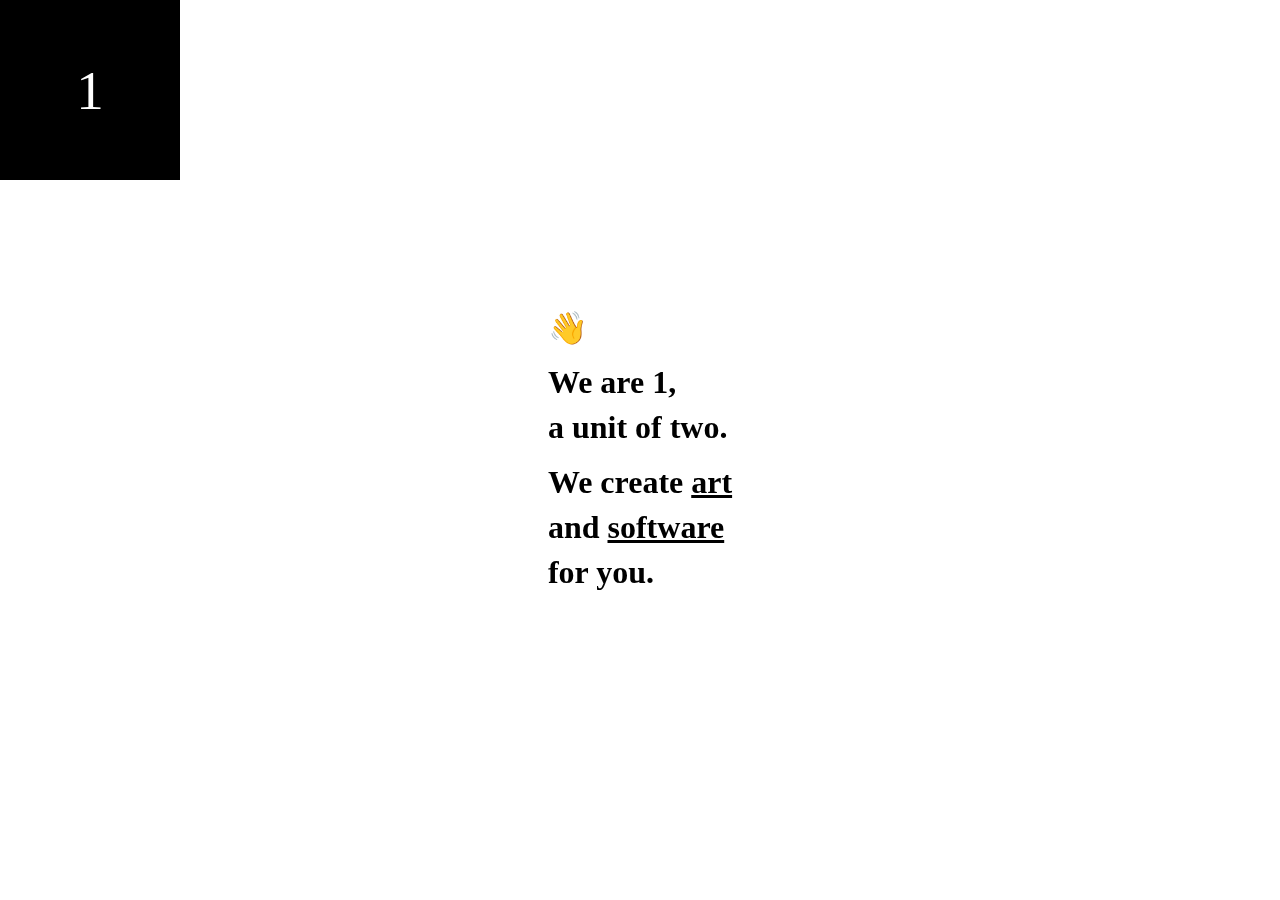
<file: index.html>
<html>

<head>
    <meta name="viewport" content="width=device-width,initial-scale=1">
    <title>
        1
    </title>
    <script type="text/javascript" src="lib/photoswipe.min.js"></script>
    <script type="text/javascript" src="lib/photoswipe-ui.min.js"></script>
    <link rel="stylesheet" href="lib/photoswipe.css" />
    <style>
        html,
        body {
            height: 100%;
            width: 100%;
            padding: 0px;
            margin: 0px;
        }

        * {
            box-sizing: border-box;
        }

        a {
            color: #000;
        }

        body {
            display: flex;
            align-items: stretch;
        }

        h1 {
            line-height: 1.4em;
        }

        #logo-menu {
            position: absolute;
            display: flex;
            align-items: center;
            justify-content: center;
            max-width: 200px;
            max-height: 200px;
            background: #000;
            color: #fff;
            z-index: 3;
            font-size: 40px;
            cursor: pointer;
        }

        @media (orientation: landscape),
        (min-width: 800px) {

            #logo-menu {
                width: 20vh;
                height: 20vh;
            }

            @media (min-width: 400px) {
                #logo-menu {
                    font-size: 40px;
                }
            }

            @media (min-width: 600px) {
                #logo-menu {
                    font-size: 40px;
                }
            }

            @media (min-width: 800px) {
                #logo-menu {
                    font-size: 45px;
                }
            }

            @media (min-width: 1000px) {
                #logo-menu {
                    font-size: 50px;
                }
            }

            @media (min-width: 1200px) {
                #logo-menu {
                    font-size: 55px;
                }
            }

            @media (min-width: 1400px) {
                #logo-menu {
                    font-size: 60px;
                }
            }
        }

        @media (orientation: portrait) and (max-width: 800px) {
            #logo-menu {
                width: 20vw;
                height: 20vw;
                font-size: 40px;
            }
        }

        #menu {
            position: fixed;
            display: flex;
            flex-direction: column;
            left: 0px;
            top: 0px;
            width: 100%;
            height: 100%;
            background: white;
            background-color: rgba(255, 255, 255, 1);
            overflow-x: hidden;
            transition: 1;
            z-index: 5;
            /* display: block; */
            opacity: 1;
            align-items: center;
            justify-content: center;
        }

        #menu .item {
            /* height: 150px; */
            width: 100%;
            max-height: 200px;
            display: flex;
            flex-direction: column;
            align-content: center;
            justify-content: center;
            cursor: pointer;
        }

        #menu .item:hover {
            background: rgba(100, 100, 100, 0.1);
        }

        #menu {
            font-size: 1.4em;
        }

        #menu h1,
        #menu h3 {
            margin: 0px;
            text-align: center;
        }

        .pswp {
            z-index: 2;
        }

        #content {
            position: fixed;
            left: 0px;
            top: 0px;
            width: 100%;
            height: 100%;
            z-index: 0;
        }

        #views {
            position: absolute;
            left: 0px;
            top: 0px;
            width: 100%;
            height: 100%;
            overflow: hidden;
            opacity: 0;
            z-index: -1;
        }

        .view {
            width: 100%;
            height: 100%;
        }

        #home.view,
        #contact.view {
            display: flex;
            align-items: center;
            justify-content: center;
        }

        #home.view div,
        #contact.view div {
            display: flex;
            flex-direction: column;
            align-content: center;
        }

        #groupsim.view {
            display: flex;
            align-items: flex-start;
            justify-content: center;
            ;
        }

        .frame {
            width: 800px;
            max-width: 100%;
            min-height: 90%;
            padding: 50px 20px 20px 20px;
            display: flex;
            flex-direction: column;
            align-items: flex-start;
            justify-content: center;
        }

        p {
            margin-top: 10px;
            margin-bottom: 10px;
        }
    </style>
</head>


<!-- https://www.chopperoon.com/blog/a-simple-fullscreen-overlay-menu -->


<body>
    <div id="logo-menu">1</div>
    <div id="menu"></div>

    <div id="content">
    </div>

    <div id="views">
        <div id="home" class="view">
            <div>
                <h1>
                    <!-- 🖖 -->
                    <p>
                        👋
                    </p>
                    <p>
                        We are <strong>1</strong>,<br />
                        a unit of two.<br />
                    </p>
                    <p>
                        We create <a href="rtp">art</a><br />
                        and <a href="groupsim">software</a><br />
                        for you.
                    </p>
                </h1>
            </div>
        </div>
        <div id="groupsim" class="view">
            <div class="frame">
                <h1>
                    GroupSim
                </h1>
                <p>
                    Virtually every human is embedded in and dependent on social structures.
                    And yet, our understanding of and control over these structures is limited at best.
                    With GroupSim we seek control over the social structures we are a part of.
                </p>
                <!-- <p>
                    Our approach is to simulate these social structures using research from cognitive psychology and sociology
                    in multi-agent simulations. We could then, in theory, use AI to "efficiently" search the simulation space 
                    and optimize the simulated structure.
                </p>
                <p>
                    We planning to develop GroupSim in Rust and Javascript and working open source.
                </p> -->
            </div>
        </div>
        <div id="contact" class="view">
            <div>
                <h1>
                    Ochterveldstraat 23a<br />
                    Rotterdam<br />
                    The Netherlands<br />
                    info@weare1.eco
                </h1>
            </div>
        </div>
        <div id="rtp" class="view">
            <div class="pswp" tabindex="-1" role="dialog" aria-hidden="true">

                <!-- Background of PhotoSwipe. 
                     It's a separate element as animating opacity is faster than rgba(). -->
                <div class="pswp__bg"></div>

                <!-- Slides wrapper with overflow:hidden. -->
                <div class="pswp__scroll-wrap">

                    <!-- Container that holds slides. 
                        PhotoSwipe keeps only 3 of them in the DOM to save memory.
                        Don't modify these 3 pswp__item elements, data is added later on. -->
                    <div class="pswp__container">
                        <div class="pswp__item"></div>
                        <div class="pswp__item"></div>
                        <div class="pswp__item"></div>
                    </div>

                    <!-- Default (PhotoSwipeUI_Default) interface on top of sliding area. Can be changed. -->
                    <div class="pswp__ui pswp__ui--hidden">


                        <div class="pswp__caption">
                            <div class="pswp__caption__center"></div>
                        </div>

                    </div>

                </div>

            </div>
        </div>
    </div>
</body>
<script>

    const origin = location.origin;

    // console.log(origin)

    const views = [
        {
            title: '1',
            description: 'Home',
            elemId: 'home',
            url: new URL(`${origin}/`),
        },
        {
            title: 'rtp',
            description: 'Run The Program',
            elemId: 'rtp',
            url: new URL(`${origin}/rtp`),
        },
        {
            title: 'GroupSim',
            logoText: 'GS',
            description: 'Social Simulation Software',
            elemId: 'groupsim',
            url: new URL(`${origin}/groupsim`),
        },
        {
            title: 'Contact',
            logoText: '1',
            description: '',
            elemId: 'contact',
            url: new URL(`${origin}/contact`),
        },
        {
            displayInMenu: false,
            title: 'Concept',
            logoText: '1',
            elemId: 'concept',
            url: new URL(`${origin}/concept`),
        },
    ];

    const viewsElem = document.getElementById('views');
    const contentElem = document.getElementById('content');
    const menuElem = document.getElementById('menu');
    const logoElem = document.getElementById('logo-menu');

    // <div class="item">
    //         <h1>1</h1>
    //         <h3>All is one</h3>
    //     </div>
    //     <div class="item">
    //         <h1>RTP</h1>
    //         <h3>Run the program.</h3>
    //     </div>
    //     <div class="item">
    //         <h1>SSL</h1>
    //         <h3>Social Sim Lab</h3>
    //     </div>
    //     <div class="item">
    //         <h1>Contact</h1>
    //     </div>



    let selectedViewIndex = null;

    const selectView = nr => {
        console.log('selected view', nr)
        selectedViewIndex = nr;
        const view = views[selectedViewIndex];
        document.title = view.title === 1 ? 1 : 1 + ' / ' + view.title;
        logoElem.innerText = view.logoText || view.title;
        if (contentElem.childNodes.length > 0) {
            viewsElem.appendChild(contentElem.removeChild(contentElem.childNodes[0]));
        }
        contentElem.appendChild(document.getElementById(view.elemId));
        closeNav();

        if (location.href !== view.url.href) {
            history.pushState(null, null, view.url.href);
        }
    }

    const menuViews = views.filter(v => v.displayInMenu !== false);

    for (let i = 0, l = menuViews.length; i < l; ++i) {
        const view = menuViews[i];

        const item = document.createElement('div');
        const itemH1 = document.createElement('h1');
        const itemH3 = document.createElement('h3');

        item.appendChild(itemH1);
        item.appendChild(itemH3);
        item.classList.add('item');
        item.style.height = 100 / (menuViews.length - 1) + '%';


        itemH1.innerText = view.title;
        itemH3.innerText = view.description;

        item.addEventListener('click', () => selectView(i))

        menuElem.appendChild(item)
    }

    var pswpElement = document.querySelectorAll('.pswp')[0];

    // build items array
    var items = [
        {
            src: 'art/IMG_2468.jpeg',
            w: 1536,
            h: 2048,
        },
        {
            src: 'art/IMG_2482.jpeg',
            w: 2048,
            h: 1536
        },
        {
            src: 'art/IMG_2455.jpeg',
            w: 1536,
            h: 2048,
        },
        {
            src: 'art/IMG_2457.jpeg',
            w: 1536,
            h: 2048,
        },
        {
            src: 'art/IMG_2502.jpeg',
            w: 2048,
            h: 1536
        },
        {
            src: 'art/IMG_2396.jpeg',
            w: 1536,
            h: 2048,
        },
        {
            src: 'art/IMG_2414.jpeg',
            w: 1536,
            h: 2048,
        },
        {
            src: 'art/IMG_2429.jpeg',
            w: 2048,
            h: 1536,
        },
        {
            src: 'art/IMG_2441.jpeg',
            w: 1536,
            h: 2048,
        },
        {
            src: 'art/IMG_2516.jpeg',
            w: 1536,
            h: 2048,
        },
        {
            src: 'art/IMG_2527.jpeg',
            w: 1536,
            h: 2048,
        },
        {
            src: 'art/IMG_2545.jpeg',
            w: 2048,
            h: 1536,
        },
        // {
        //     src: 'art/IMG_2267.jpeg',
        //     w: 1536,
        //     h: 2048,
        // },
    ];

    // define options (if needed)
    var options = {
        // optionName: 'option value'
        // for example:
        index: 0, // start at first slide
        barsSize: { top: 0, bottom: 0 },
        closeEl: false,
        fullscreenEl: false,
        shareEl: false,
        counterEl: false,
        arrowEl: true,
        preloaderEl: false,
        tapToToggleControls: true,

        history: false,

        // Mouse click on image should close the gallery,
        // only when image is h3er than size of the viewport
        clickToCloseNonZoomable: false,
        escKey: false,
        closeOnVerticalDrag: false,
        closeOnScroll: false,
        pinchToClose: false,
        loop: true,
        preload: [1, 3],
        closeElClasses: []
    };

    // Initializes and opens PhotoSwipe
    var gallery = new PhotoSwipe(pswpElement, PhotoSwipeUI_Default, items, options);
    // console.log(gallery)
    gallery.init();
    // gallery.ui.hideControls();


    /* Open when someone clicks on the span element */
    function openNav() {
        // console.log('open')
        // document.getElementById('menu').style.width = "100%";
        // document.getElementById('menu').style.height = "100%";
        menuElem.style.display = "flex";
        menuElem.style.opacity = 1;
    }

    /* Close when someone clicks on the "x" symbol inside the overlay */
    function closeNav() {
        // document.getElementById('menu').style.width = "0%";
        // document.getElementById('menu').style.height = "0%";
        menuElem.style.display = "none";
        menuElem.style.opacity = 0;
    }


    document.getElementById('logo-menu').addEventListener('click', openNav);

    document.getElementById('menu').addEventListener('click', closeNav);

    // this would work on our vps with redirection, not on GP
    // const initView = views.findIndex( v => v.url.href === location.href) || 0;

    const path = localStorage.getItem('path');
    let initViewIndex = 0;

    if (path) {
        console.log('LS path', path)
        localStorage.removeItem('path');
        const viewIndexForLSPath = views.findIndex(v => v.url.href === path);
        if (viewIndexForLSPath !== -1) {
            initViewIndex = viewIndexForLSPath;
        }
    }
    selectView(initViewIndex);

</script>

</html>
</file>
<file: lib/photoswipe.css>
/*! PhotoSwipe main CSS by Dmitry Semenov | photoswipe.com | MIT license */
/*
	Styles for basic PhotoSwipe functionality (sliding area, open/close transitions)
*/
/* pswp = photoswipe */
.pswp {
    display: none;
    position: absolute;
    width: 100%;
    height: 100%;
    left: 0;
    top: 0;
    overflow: hidden;
    -ms-touch-action: none;
    touch-action: none;
    z-index: 1500;
    -webkit-text-size-adjust: 100%;
    /* create separate layer, to avoid paint on window.onscroll in webkit/blink */
    -webkit-backface-visibility: hidden;
    outline: none; }
    .pswp * {
      -webkit-box-sizing: border-box;
              box-sizing: border-box; }
    .pswp img {
      max-width: none; }
  
  /* style is added when JS option showHideOpacity is set to true */
  .pswp--animate_opacity {
    /* 0.001, because opacity:0 doesn't trigger Paint action, which causes lag at start of transition */
    opacity: 0.001;
    will-change: opacity;
    /* for open/close transition */
    -webkit-transition: opacity 333ms cubic-bezier(0.4, 0, 0.22, 1);
            transition: opacity 333ms cubic-bezier(0.4, 0, 0.22, 1); }
  
  .pswp--open {
    display: block; }
  
  .pswp--zoom-allowed .pswp__img {
    /* autoprefixer: off */
    cursor: -webkit-zoom-in;
    cursor: -moz-zoom-in;
    cursor: zoom-in; }
  
  .pswp--zoomed-in .pswp__img {
    /* autoprefixer: off */
    cursor: -webkit-grab;
    cursor: -moz-grab;
    cursor: grab; }
  
  .pswp--dragging .pswp__img {
    /* autoprefixer: off */
    cursor: -webkit-grabbing;
    cursor: -moz-grabbing;
    cursor: grabbing; }
  
  /*
      Background is added as a separate element.
      As animating opacity is much faster than animating rgba() background-color.
  */
  .pswp__bg {
    position: absolute;
    left: 0;
    top: 0;
    width: 100%;
    height: 100%;
    /* background: #000; */
    opacity: 0;
    -webkit-transform: translateZ(0);
            transform: translateZ(0);
    -webkit-backface-visibility: hidden;
    will-change: opacity; }
  
  .pswp__scroll-wrap {
    position: absolute;
    left: 0;
    top: 0;
    width: 100%;
    height: 100%;
    overflow: hidden; }
  
  .pswp__container,
  .pswp__zoom-wrap {
    -ms-touch-action: none;
    touch-action: none;
    position: absolute;
    left: 0;
    right: 0;
    top: 0;
    bottom: 0; }
  
  /* Prevent selection and tap highlights */
  .pswp__container,
  .pswp__img {
    -webkit-user-select: none;
    -moz-user-select: none;
    -ms-user-select: none;
        user-select: none;
    -webkit-tap-highlight-color: transparent;
    -webkit-touch-callout: none; }
  
  .pswp__zoom-wrap {
    position: absolute;
    width: 100%;
    -webkit-transform-origin: left top;
    -ms-transform-origin: left top;
    transform-origin: left top;
    /* for open/close transition */
    -webkit-transition: -webkit-transform 333ms cubic-bezier(0.4, 0, 0.22, 1);
            transition: transform 333ms cubic-bezier(0.4, 0, 0.22, 1); }
  
  .pswp__bg {
    will-change: opacity;
    /* for open/close transition */
    -webkit-transition: opacity 333ms cubic-bezier(0.4, 0, 0.22, 1);
            transition: opacity 333ms cubic-bezier(0.4, 0, 0.22, 1); }
  
  .pswp--animated-in .pswp__bg,
  .pswp--animated-in .pswp__zoom-wrap {
    -webkit-transition: none;
    transition: none; }
  
  .pswp__container,
  .pswp__zoom-wrap {
    -webkit-backface-visibility: hidden; }
  
  .pswp__item {
    position: absolute;
    left: 0;
    right: 0;
    top: 0;
    bottom: 0;
    overflow: hidden; }
  
  .pswp__img {
    position: absolute;
    width: auto;
    height: auto;
    top: 0;
    left: 0; }
  
  /*
      stretched thumbnail or div placeholder element (see below)
      style is added to avoid flickering in webkit/blink when layers overlap
  */
  .pswp__img--placeholder {
    -webkit-backface-visibility: hidden; }
  
  /*
      div element that matches size of large image
      large image loads on top of it
  */
  .pswp__img--placeholder--blank {
    background: #222; }
  
  .pswp--ie .pswp__img {
    width: 100% !important;
    height: auto !important;
    left: 0;
    top: 0; }
  
  /*
      Error message appears when image is not loaded
      (JS option errorMsg controls markup)
  */
  .pswp__error-msg {
    position: absolute;
    left: 0;
    top: 50%;
    width: 100%;
    text-align: center;
    font-size: 14px;
    line-height: 16px;
    margin-top: -8px;
    color: #CCC; }
  
  .pswp__error-msg a {
    color: #CCC;
    text-decoration: underline; }
</file>
